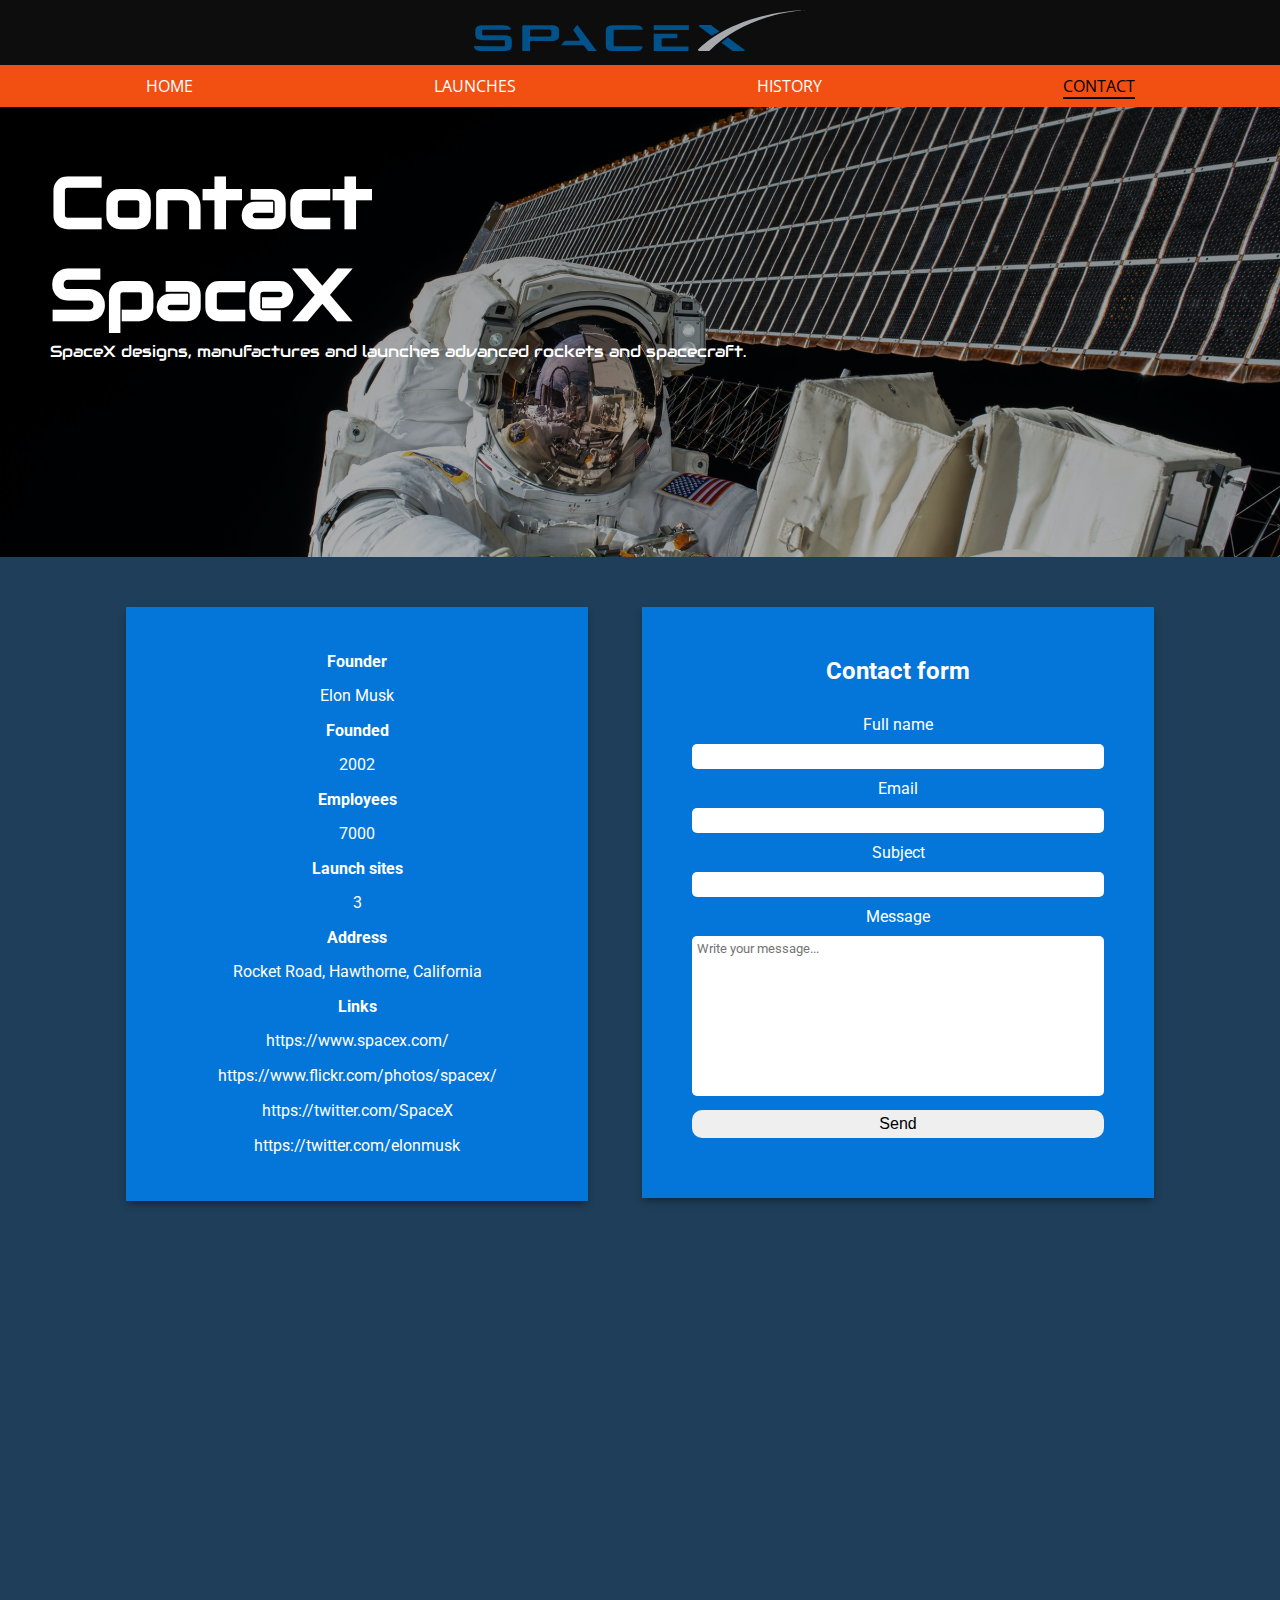
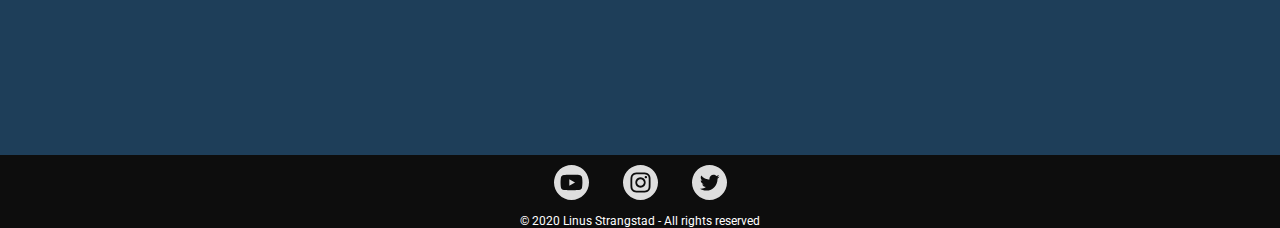
<file: contact.html>
<!DOCTYPE html>
<html lang="en">

<head>
  <meta charset="UTF-8">
  <meta name="viewport" content="width=device-width, initial-scale=1.0">
  <meta name="description"
    content="This is the contact page for my spaceX microsite. And you will find information about the spaceX company, contact form and map location." />
  <title>Contact</title>
  <link rel="stylesheet" href="./css/contact.css">
</head>

<body>
  <header>
    <div class="logo-container">
      <img id="logo" src="./images/spacex-vector-logo.svg" alt="SpaceX Logo">
    </div>
  </header>
  <nav class="navbar">
    <ul class="main-nav">
      <li class="nav-link"><a id="home" href="./index.html">Home</a></li>
      <li class="nav-link"><a id="launches" href="./launches.html">Launches</a></li>
      <li class="nav-link"><a id="history" href="./history.html">History</a></li>
      <li class="nav-link"><a id="contact" href="./contact.html">Contact</a></li>
    </ul>
  </nav>
  <section>
    <div class="img-box">
      <div class="upper-container">
        <div class="site-info">
          <h1>Contact SpaceX</h1>
          <p>SpaceX designs, manufactures and
            launches advanced rockets and
            spacecraft. </p>
        </div>
      </div>
    </div>
    <div class="main-container">
      <div class="info-container">
        <div class="txt-info">
          <div class="left-info">
            <p class="headers">Founder</p>
            <p class="fact">Elon Musk</p>
            <p class="headers">Founded</p>
            <p class="fact">2002</p>
            <p class="headers">Employees</p>
            <p class="fact">7000</p>
            <p class="headers">Launch sites</p>
            <p class="fact">3</p>
          </div>
          <div class="right-info">
            <p class="headers">Address</p>
            <p class="fact">Rocket Road, Hawthorne, California</p>
            <p class="headers">Links</p>
            <p class="fact"><a href="https://www.spacex.com/">https://www.spacex.com/</a></p>
            <p class="fact"><a href="https://www.flickr.com/photos/spacex/">https://www.flickr.com/photos/spacex/</a>
            </p>
            <p class="fact"><a href="https://twitter.com/SpaceX">https://twitter.com/SpaceX</a></p>
            <p class="fact"><a href="https://twitter.com/elonmusk">https://twitter.com/elonmusk</a></p>
          </div>
        </div>
      </div>
      <div class="contact-form">
        <div class="form">
          <form action="#">
            <h2>Contact form</h2>
            <div class="inner-form">
              <div class="left-contact">
                <label for="fullname">Full name</label>
                <div class="error-msg" id="fullname-error">Please enter full name</div>
                <input type="text" name="fullname" id="fullname">
                <label for="email">Email</label>
                <div class="error-msg" id="email-error">Please enter email</div>
                <div class="error-msg" id="valid-email-error">Please enter valid email</div>
                <input type="text" name="mail" id="email">
                <label for="subject">Subject</label>
                <div class="error-msg" id="subject-error">Please enter a subject</div>
                <input type="text" name="subject" id="subject">
              </div>
              <div class="right-contact">
                <label for="msg">Message</label>
                <div class="error-msg" id="message-error">The message must be at least 10 characters.</div>
                <textarea name="message" id="msg" cols="30" rows="10" placeholder="Write your message..."></textarea>
                <button type="submit">Send</button>
              </div>
            </div>
          </form>
        </div>
      </div>
      <div class="web-bottom">
        <div class="map">
          <iframe
            src="https://www.google.com/maps/embed?pb=!1m14!1m8!1m3!1d13243.673719022687!2d-118.3278276!3d33.9174989!3m2!1i1024!2i768!4f13.1!3m3!1m2!1s0x0%3A0xfb92dd62393cb973!2sSpaceX%20Tooling!5e0!3m2!1sen!2sno!4v1590064674227!5m2!1sen!2sno"
            width="600" height="450" style="border:0;" allowfullscreen="" aria-hidden="false" tabindex="0"></iframe>
        </div>
      </div>
    </div>
  </section>
  <div class="top-link-phone">
    <a href="#logo">
      <p>Back to top</p>
    </a>
  </div>
  <footer>
    <div class="soMe-icons">
      <a href="https://www.youtube.com/spacex"><img class="icons" src="./icons/youtube.svg" alt="YouTube"></a>
      <a href="https://www.instagram.com/spacex/"><img class="icons" src="./icons/instagram.svg" alt="Instagram"></a>
      <a href="https://twitter.com/spacex"><img class="icons" src="./icons/twitter.svg" alt="Twitter"></a>
    </div>
    <div class="copyright">
      <p>&copy; 2020 Linus Strangstad - All rights reserved </p>
    </div>
  </footer>
  <script src="./js/contact.js"></script>
</body>

</html>
</file>
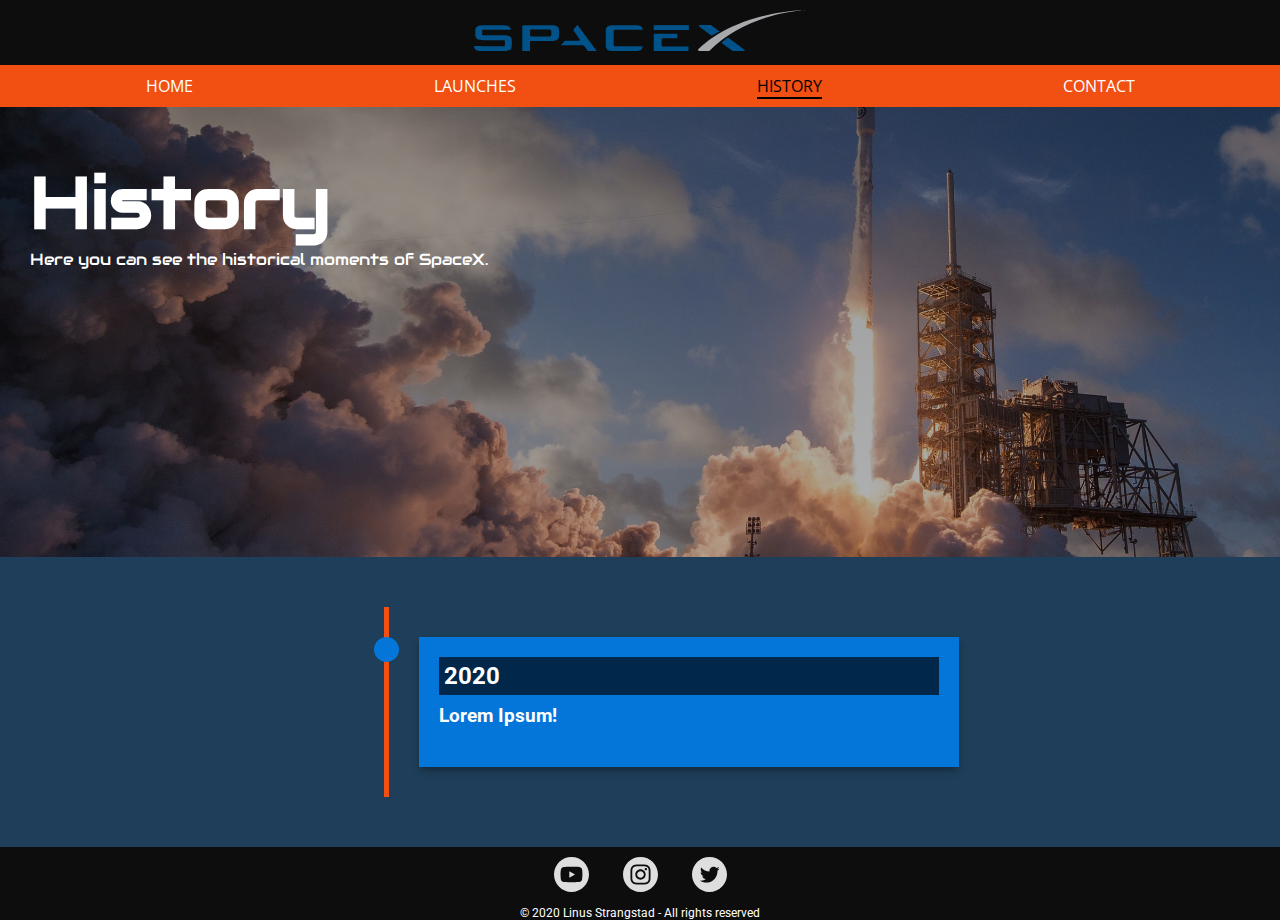
<file: history.html>
<!DOCTYPE html>
<html lang="en">

<head>
  <meta charset="UTF-8">
  <meta name="viewport" content="width=device-width, initial-scale=1.0">
  <meta name="description"
    content="This is the history page for my spaceX microsite. And you will find information about the history of spaceX in a timeline." />
  <title>History</title>
  <link rel="stylesheet" href="./css/history.css">
</head>

<body>
  <header>
    <div class="logo-container">
      <img id="logo" src="./images/spacex-vector-logo.svg" alt="SpaceX Logo">
    </div>
  </header>
  <nav class="navbar">
    <ul class="main-nav">
      <li class="nav-link"><a id="home" href="./index.html">Home</a></li>
      <li class="nav-link"><a id="launches" href="./launches.html">Launches</a></li>
      <li class="nav-link"><a id="history" href="./history.html">History</a></li>
      <li class="nav-link"><a id="contact" href="./contact.html">Contact</a></li>
    </ul>
  </nav>
  <section>
    <div class="img-box">
      <div class="upper-container">
        <h1>History</h1>
        <p>Here you can see the historical moments of SpaceX.</p>
      </div>
    </div>
    <div class="container">
      <div class="timeline">
        <span class="dot"></span>
        <div class="box right">
          <div class="content">
            <div class="top-box">
              <h2>2020</h2>
            </div>
            <h3>Lorem Ipsum!</h3>
            <p></p>
            <a href=""></a>
          </div>
        </div>
      </div>
    </div>
  </section>
  <div class="top-link-phone">
    <a href="#logo">
      <p>Back to top</p>
    </a>
  </div>
  <footer>
    <div class="soMe-icons">
      <a href="https://www.youtube.com/spacex"><img class="icons" src="./icons/youtube.svg" alt="YouTube"></a>
      <a href="https://www.instagram.com/spacex/"><img class="icons" src="./icons/instagram.svg" alt="Instagram"></a>
      <a href="https://twitter.com/spacex"><img class="icons" src="./icons/twitter.svg" alt="Twitter"></a>
    </div>
    <div class="copyright">
      <p>&copy; 2020 Linus Strangstad - All rights reserved </p>
    </div>
  </footer>
  <script src="./js/history.js"></script>


</body>

</html>
</file>
<file: css/contact.css>
@import url("https://fonts.googleapis.com/css2?family=Open+Sans:wght@600&family=Roboto:ital,wght@0,400;0,500;0,700;1,400&display=swap");

@import url("https://fonts.googleapis.com/css2?family=Audiowide&display=swap");

* {
  padding: 0;
  margin: 0;
  box-sizing: border-box;
  color: white;
}

body {
  background-color: var(--background-blue);
  font-family: "Roboto", sans-serif;
}

:root {
  --main-blue-color: #0476d9;
  --background-blue: #1e3e59;
  --contrast-color: #f24f13;
}

header {
  background-color: #0d0d0d;
  padding: 10px 0;
}

#logo {
  max-width: 180px;
}

.logo-container {
  text-align: center;
}

.navbar {
  background-color: var(--contrast-color);
  padding: 10px 25px;
  font-family: "Open Sans", sans-serif;
}

.main-nav {
  display: flex;
  flex-direction: row;
  justify-content: space-around;
  list-style: none;
}

.nav-link a {
  color: white;
  text-decoration: none;
  text-transform: uppercase;
}

#contact {
  color: black;
  border-bottom: black solid 2px;
}

.nav-link a:hover {
  border-bottom: 2px solid black;
  color: black;
}

.img-box {
  background-image: linear-gradient(rgba(0, 0, 0, 0.4), rgba(0, 0, 0, 0.3)),
    url("../images/nasa-OLlj17tUZnU-unsplash.jpg");
  background-color: #cccccc;
  background-position: center;
  background-repeat: no-repeat;
  background-size: cover;
}

.upper-container {
  padding: 50px 30px;
  font-family: "Audiowide", cursive;
  height: 30vh;
}

.txt-info {
  margin: 30px 10px;
  padding: 20px;
  background-color: var(--main-blue-color);
  -webkit-box-shadow: 0px 4px 8px -2px rgba(0, 0, 0, 0.46);
  -moz-box-shadow: 0px 4px 8px -2px rgba(0, 0, 0, 0.46);
  box-shadow: 0px 4px 8px -2px rgba(0, 0, 0, 0.46);
}

.txt-info p {
  margin: 15px 0;
}

.headers {
  font-weight: bold;
}

.fact {
  padding-bottom: 1px;
}

.fact a {
  text-decoration: none;
}

.fact a:hover {
  text-decoration: underline;
  font-weight: 600;
}

iframe {
  width: 100%;
}

.contact-form {
  background-color: var(--main-blue-color);
  padding: 0 30px;
  margin: 0 10px;
  margin-bottom: 20px;
  -webkit-box-shadow: 0px 4px 8px -2px rgba(0, 0, 0, 0.46);
  -moz-box-shadow: 0px 4px 8px -2px rgba(0, 0, 0, 0.46);
  box-shadow: 0px 4px 8px -2px rgba(0, 0, 0, 0.46);
}

h2 {
  text-align: center;
  margin-bottom: 30px;
  padding-top: 20px;
}

input[type="text"],
textarea {
  width: 100%;
  padding: 5px;
  border-radius: 5px;
  margin: 10px 0;
  resize: none;
  color: black;
  border: 0;
}

textarea {
  font-family: "Roboto", sans-serif;
}

button[type="submit"] {
  font-size: 16px;
  color: black;
  padding: 5px 30px;
  border-radius: 10px;
  border: none;
  margin-bottom: 30px;
  width: 100%;
}

.error-msg {
  display: none;
  color: black;
}

.top-link-phone {
  background-color: var(--contrast-color);
  text-align: center;
  padding: 10px;
}

.top-link-phone a {
  text-decoration: none;
  font-size: 20px;
}

footer {
  background-color: #0d0d0d;
  text-align: center;
  padding: 0 20px;
}

.icons {
  max-width: 35px;
  margin: 10px 15px;
}

.copyright {
  font-size: 12px;
}

@media screen and (min-width: 650px) {
  #logo {
    max-width: 250px;
  }

  h1 {
    font-size: 52px;
    max-width: 50%;
  }

  .upper-container {
    height: 50vh;
    padding: 50px 50px;
  }

  .upper-container p {
    max-width: 70%;
  }

  .txt-info {
    display: flex;
    justify-content: space-around;
    padding: 30px 50px;
    margin: 50px 25px;
  }

  .contact-form {
    padding: 30px 50px;
    margin: 50px 25px;
  }

  @media screen and (min-width: 884px) {
    #logo {
      max-width: 350px;
    }

    h1 {
      font-size: 72px;
    }

    .main-container {
      text-align: center;
    }

    .info-container {
      display: inline-block;
      width: 40%;
    }

    .txt-info {
      display: block;
    }

    .contact-form {
      display: inline-block;
      width: 40%;
      vertical-align: top;
      margin-top: 50px;
    }

    iframe {
      max-width: 80%;
    }

    .map {
      text-align: center;
      margin-bottom: 50px;
    }

    .top-link-phone {
      display: none;
    }
  }
}
</file>
<file: css/history.css>
@import url("https://fonts.googleapis.com/css2?family=Open+Sans:wght@600&family=Roboto:ital,wght@0,400;0,500;0,700;1,400&display=swap");

@import url("https://fonts.googleapis.com/css2?family=Audiowide&display=swap");

* {
  padding: 0;
  margin: 0;
  box-sizing: border-box;
  color: #fff;
}

body {
  background-color: var(--background-blue);
  font-family: "Roboto", sans-serif;
}

:root {
  --main-blue-color: #0476d9;
  --background-blue: #1e3e59;
  --contrast-color: #f24f13;
}

header {
  background-color: #0d0d0d;
  padding: 10px 0;
}

#logo {
  max-width: 180px;
}

.logo-container {
  text-align: center;
}

.navbar {
  background-color: var(--contrast-color);
  padding: 10px 25px;
  font-family: "Open Sans", sans-serif;
}

.main-nav {
  display: flex;
  flex-direction: row;
  justify-content: space-around;
  list-style: none;
}

.nav-link a {
  color: white;
  text-decoration: none;
  text-transform: uppercase;
}

#history {
  color: black;
  border-bottom: black solid 2px;
}

.nav-link a:hover {
  border-bottom: 2px solid black;
  color: black;
}

.img-box {
  background-image: linear-gradient(rgba(0, 0, 0, 0.4), rgba(0, 0, 0, 0.3)),
    url("../images/spacex-uj3hvdfQujI-unsplash.jpg");
  background-color: #cccccc;
  background-position: center;
  background-repeat: no-repeat;
  background-size: cover;
}

.upper-container {
  padding: 50px 30px;
  font-family: "Audiowide", cursive;
  height: 30vh;
}

.container {
  padding: 30px 0;
}

.timeline {
  position: relative;
  border-left: solid var(--contrast-color) 5px;
  margin-left: 30px;
}

.dot {
  position: absolute;
  top: 30px;
  left: -15px;
  height: 25px;
  width: 25px;
  background-color: var(--main-blue-color);
  border-radius: 50%;
}

.box {
  padding: 30px 30px;
}

.content {
  padding: 20px 20px;
  background-color: var(--main-blue-color);
  position: relative;
  -webkit-box-shadow: 0px 4px 8px -2px rgba(0, 0, 0, 0.46);
  -moz-box-shadow: 0px 4px 8px -2px rgba(0, 0, 0, 0.46);
  box-shadow: 0px 4px 8px -2px rgba(0, 0, 0, 0.46);
}

.content h2 {
  background-color: rgba(0, 0, 0, 0.66);
  padding: 5px;
  margin-bottom: 10px;
}

.content h3 {
  margin-bottom: 5px;
}

.content p {
  margin-bottom: 20px;
}

.button {
  text-decoration: none;
  color: black;
  text-align: center;
  background-color: #fff;
  padding: 5px 10px;
  border-radius: 5px;
}

.btn-container {
  text-align: center;
}

.top-link-phone {
  background-color: var(--contrast-color);
  text-align: center;
  padding: 10px;
}

.top-link-phone a {
  text-decoration: none;
  font-size: 20px;
}

footer {
  background-color: #0d0d0d;
  text-align: center;
  padding: 0 20px;
}

.icons {
  max-width: 35px;
  margin: 10px 15px;
}

.copyright {
  font-size: 12px;
}

@media screen and (min-width: 650px) {
  #logo {
    max-width: 250px;
  }

  h1 {
    font-size: 52px;
  }

  .container {
    padding: 50px 0;
  }

  .upper-container {
    height: 50vh;
  }

  @media screen and (min-width: 884px) {
    #logo {
      max-width: 350px;
    }

    h1 {
      font-size: 72px;
    }

    .timeline {
      margin-left: 30vw;
    }

    .box {
      max-width: 600px;
    }

    .top-link-phone {
      display: none;
    }
  }
}
</file>
